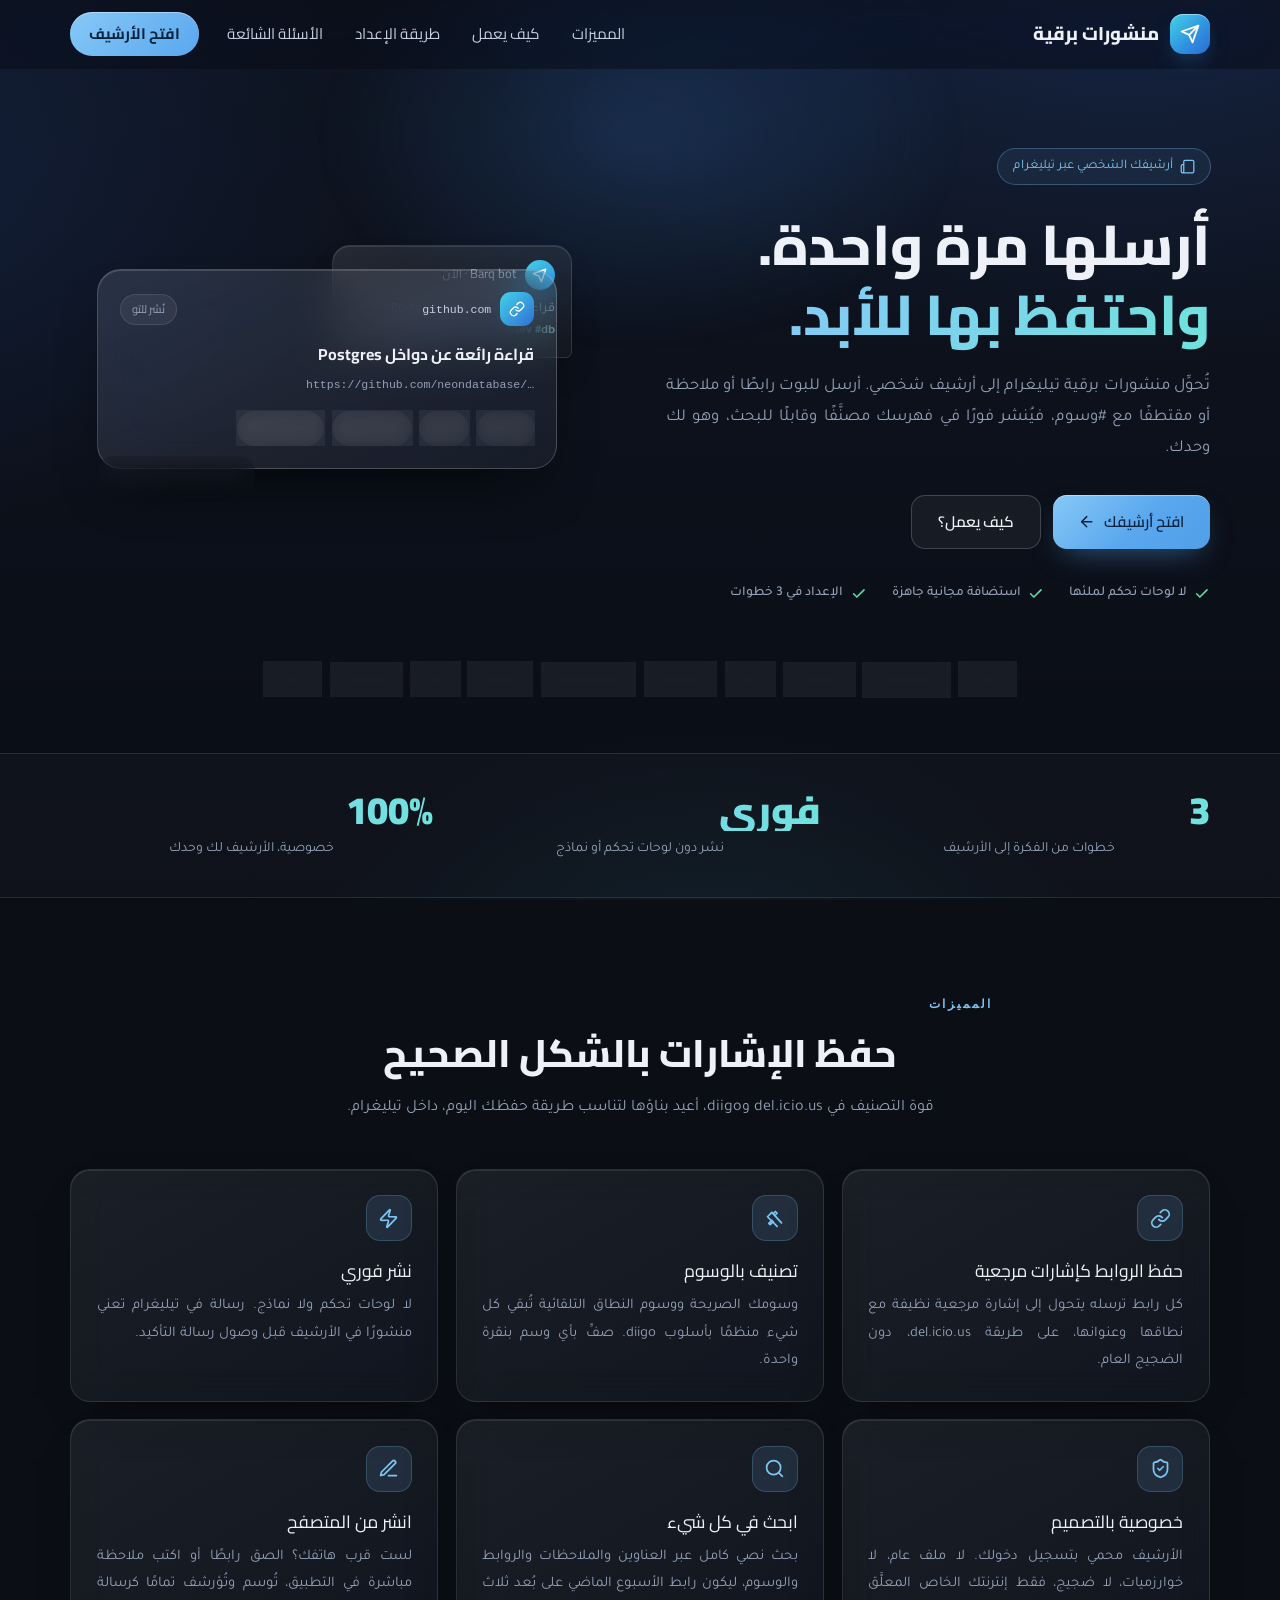
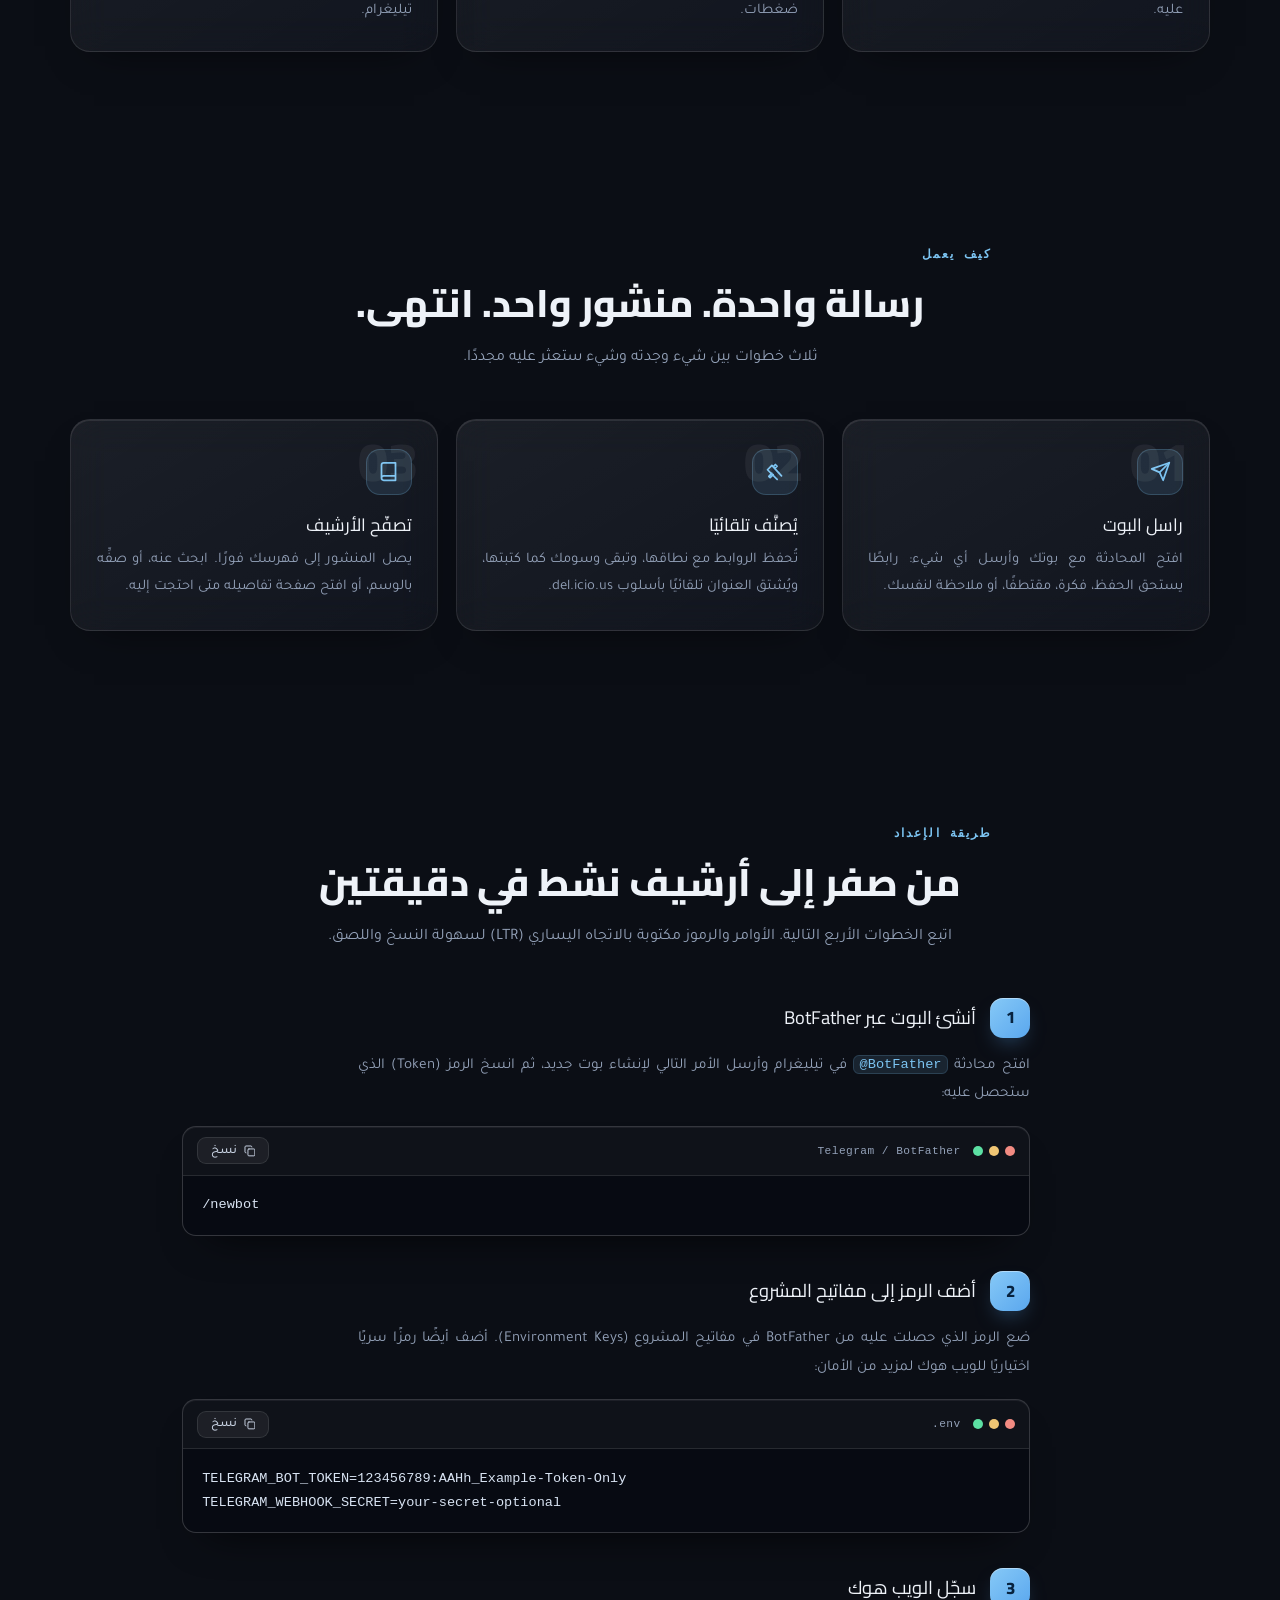
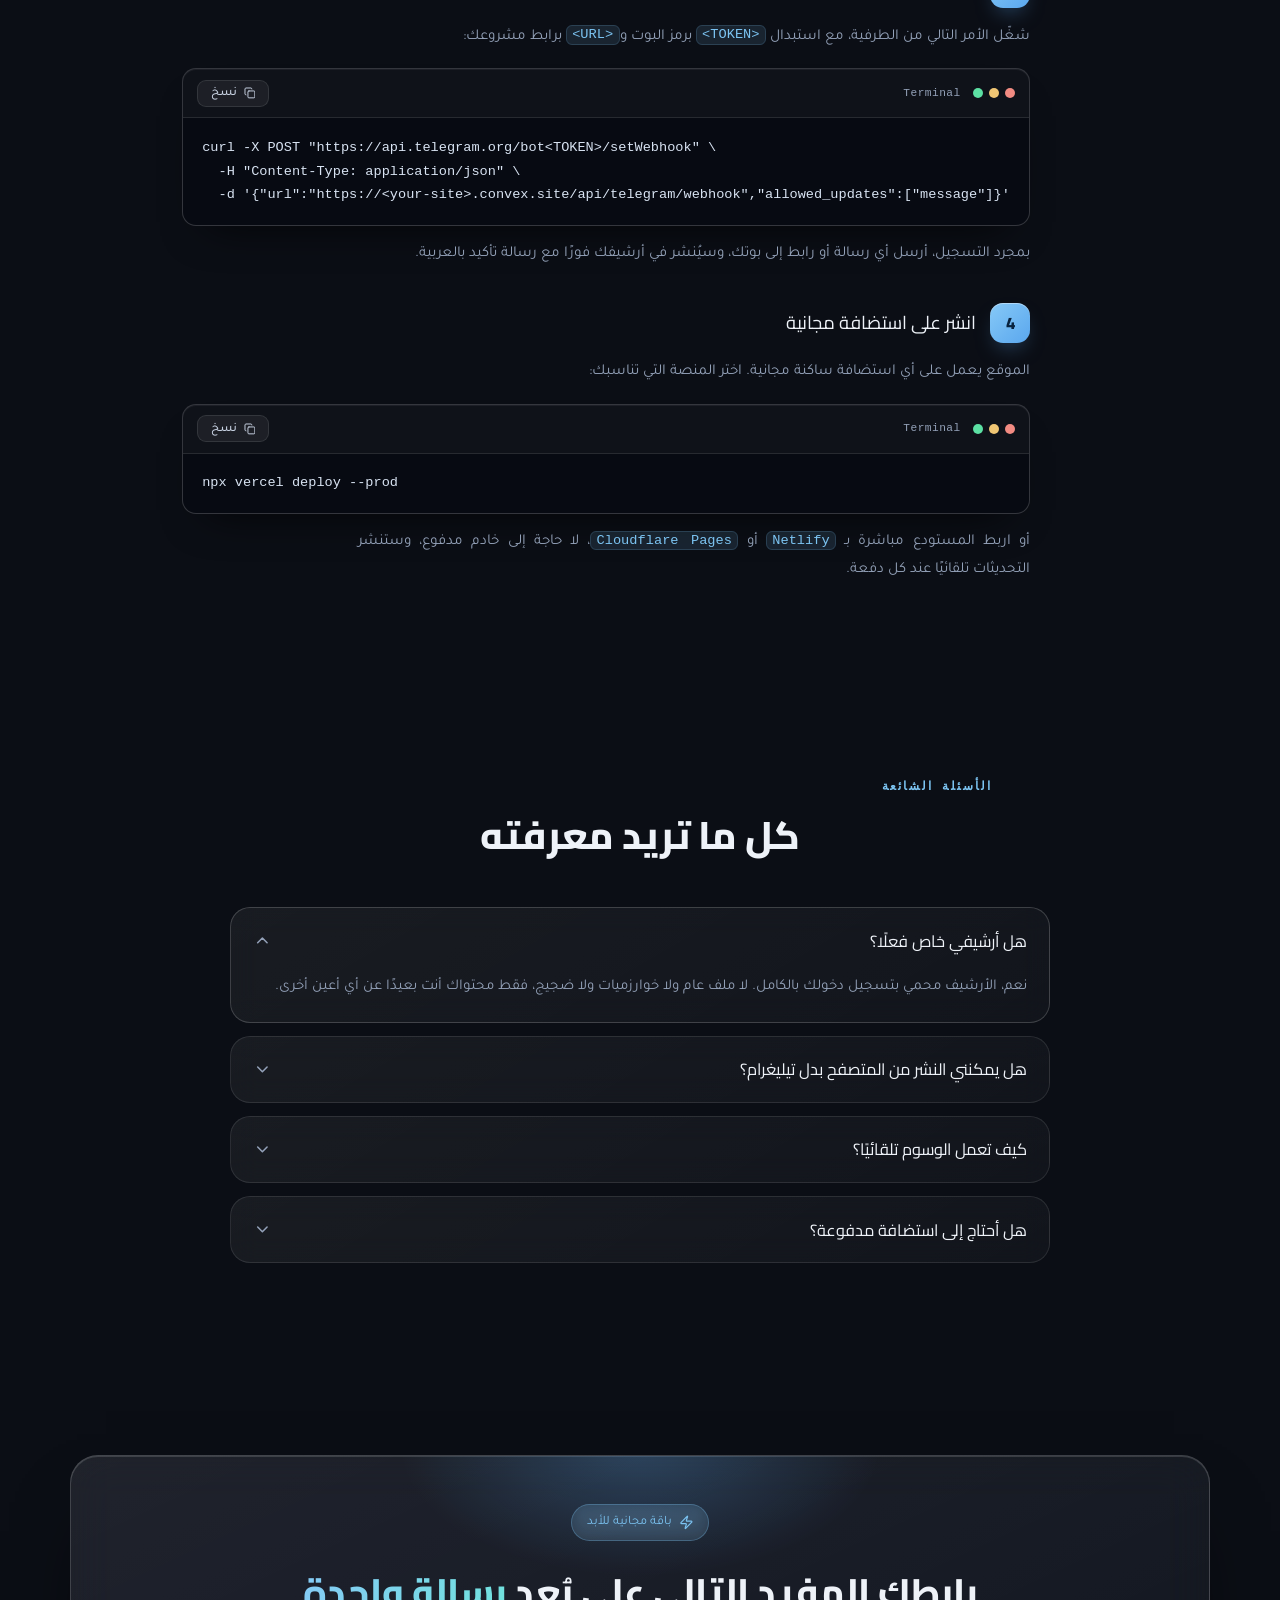
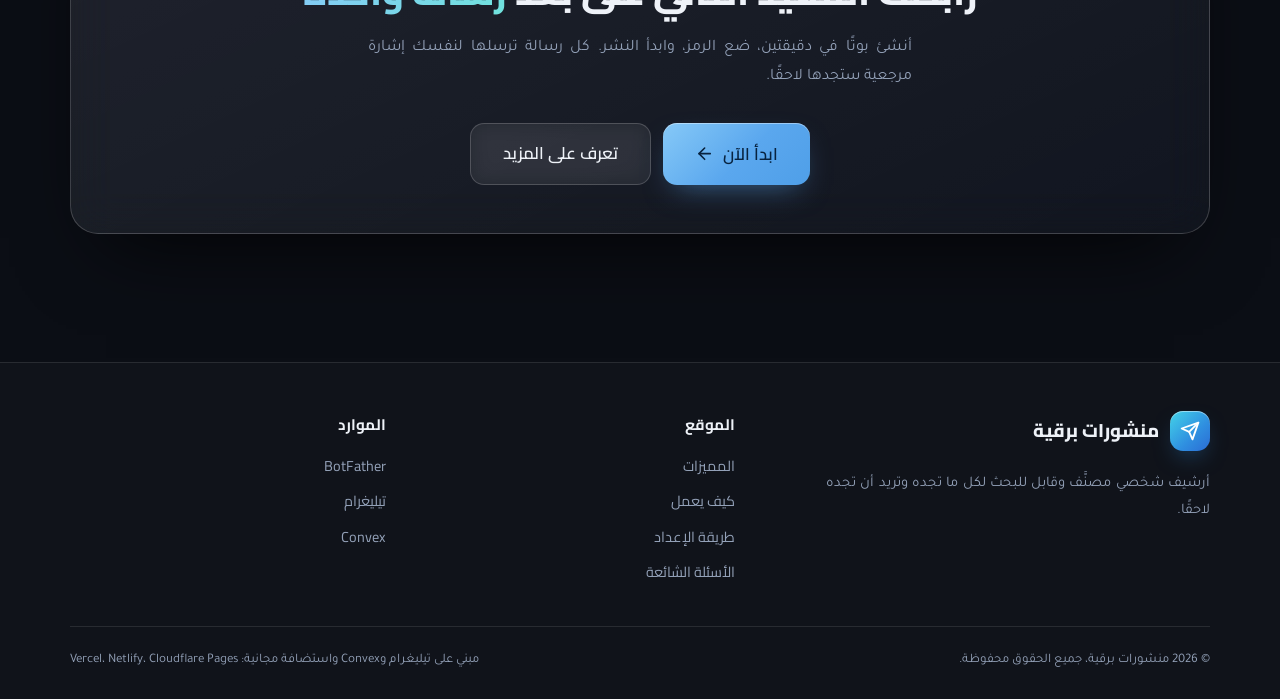
<file: isolate/barq/index.html>
<!doctype html>
<html lang="ar" dir="rtl" class="no-js">
<head>
  <meta charset="UTF-8" />
  <meta name="viewport" content="width=device-width, initial-scale=1.0" />
  <title>منشورات برقية · أرشيفك الشخصي عبر تيليغرام</title>
  <meta name="description" content="أرسل للبوت رابطًا أو ملاحظة أو مقتطفًا مع #وسوم، فيُنشر فورًا في أرشيفك الشخصي المصنَّف والقابل للبحث. مبني على تيليغرام وConvex واستضافة مجانية." />

  <link rel="icon" type="image/svg+xml" href="/logo.svg" />

  <!-- Typography: Cairo for headings & links, Tajawal for body -->
  <link rel="preconnect" href="https://fonts.googleapis.com" />
  <link rel="preconnect" href="https://fonts.gstatic.com" crossorigin />
  <link
    href="https://fonts.googleapis.com/css2?family=Cairo:wght@400;500;600;700;800;900&family=Tajawal:wght@400;500;700&display=swap"
    rel="stylesheet"
  />

  <link rel="stylesheet" href="styles.css" />
</head>
<body>
  <a class="skip-link" href="#main">تخطَّ إلى المحتوى الرئيسي</a>

  <!-- ===== Header ===== -->
  <header class="site-header" id="site-header">
    <div class="container header-inner">
      <a class="brand" href="#top" aria-label="الصفحة الرئيسية لمنشورات برقية">
        <span class="brand-mark" aria-hidden="true">
          <svg viewBox="0 0 24 24" fill="none" stroke="currentColor" stroke-width="2.2" stroke-linecap="round" stroke-linejoin="round"><path d="m22 2-7 20-4-9-9-4Z"/><path d="M22 2 11 13"/></svg>
        </span>
        <span class="brand-text">منشورات برقية</span>
      </a>

      <nav class="site-nav" id="site-nav" aria-label="التنقل الرئيسي">
        <a href="#features">المميزات</a>
        <a href="#how">كيف يعمل</a>
        <a href="#setup">طريقة الإعداد</a>
        <a href="#faq">الأسئلة الشائعة</a>
        <a class="nav-cta" href="#cta">افتح الأرشيف</a>
      </nav>

      <button class="nav-toggle" id="nav-toggle" type="button" aria-expanded="false" aria-controls="site-nav" aria-label="فتح القائمة">
        <span></span><span></span><span></span>
      </button>
    </div>
  </header>

  <main id="main">
    <!-- ===== Hero ===== -->
    <section class="hero" id="top">
      <div class="hero-glow" aria-hidden="true"></div>
      <div class="container hero-grid">
        <div class="hero-copy">
          <span class="chip hero-badge">
            <svg viewBox="0 0 24 24" fill="none" stroke="currentColor" stroke-width="2" stroke-linecap="round" stroke-linejoin="round" class="ic"><path d="M4 22h16a2 2 0 0 0 2-2V4a2 2 0 0 0-2-2H8a2 2 0 0 0-2 2v16a2 2 0 0 1-2 2Zm0 0a2 2 0 0 1-2-2v-9c0-1.1.9-2 2-2h2"/></svg>
            أرشيفك الشخصي عبر تيليغرام
          </span>

          <h1 class="hero-title">أرسلها مرة واحدة.<br /><span class="gradient-text">واحتفظ بها للأبد.</span></h1>

          <p class="hero-sub">
            تُحوِّل منشورات برقية تيليغرام إلى أرشيف شخصي. أرسل للبوت رابطًا أو
            ملاحظة أو مقتطفًا مع #وسوم، فيُنشر فورًا في فهرسك مصنَّفًا وقابلًا
            للبحث، وهو لك وحدك.
          </p>

          <div class="hero-actions">
            <a class="btn btn-primary" href="#cta">
              افتح أرشيفك
              <svg viewBox="0 0 24 24" fill="none" stroke="currentColor" stroke-width="2" stroke-linecap="round" stroke-linejoin="round" class="ic arrow"><path d="M5 12h14"/><path d="m12 5 7 7-7 7"/></svg>
            </a>
            <a class="btn btn-ghost" href="#how">كيف يعمل؟</a>
          </div>

          <ul class="hero-trust">
            <li><svg viewBox="0 0 24 24" fill="none" stroke="currentColor" stroke-width="2.4" stroke-linecap="round" stroke-linejoin="round" class="ic"><path d="M20 6 9 17l-5-5"/></svg>لا لوحات تحكم لملئها</li>
            <li><svg viewBox="0 0 24 24" fill="none" stroke="currentColor" stroke-width="2.4" stroke-linecap="round" stroke-linejoin="round" class="ic"><path d="M20 6 9 17l-5-5"/></svg>استضافة مجانية جاهزة</li>
            <li><svg viewBox="0 0 24 24" fill="none" stroke="currentColor" stroke-width="2.4" stroke-linecap="round" stroke-linejoin="round" class="ic"><path d="M20 6 9 17l-5-5"/></svg>الإعداد في 3 خطوات</li>
          </ul>
        </div>

        <!-- Static mockup -->
        <div class="hero-visual" aria-hidden="true">
          <div class="mockup">
            <div class="mock-bubble float-slow">
              <div class="mock-bubble-head">
                <span class="mock-avatar">
                  <svg viewBox="0 0 24 24" fill="none" stroke="currentColor" stroke-width="2.2" stroke-linecap="round" stroke-linejoin="round"><path d="m22 2-7 20-4-9-9-4Z"/></svg>
                </span>
                <span class="mock-name">Barq bot <em>· الآن</em></span>
              </div>
              <p class="mock-msg">
                قراءة رائعة عن دواخل Postgres
                <code dir="ltr">https://github.com/…</code>
                <strong>#dev #db</strong>
              </p>
            </div>

            <div class="mock-card float-slower">
              <div class="mock-card-top">
                <span class="mock-domain">
                  <span class="mock-domain-ic">
                    <svg viewBox="0 0 24 24" fill="none" stroke="currentColor" stroke-width="2" stroke-linecap="round" stroke-linejoin="round"><path d="M10 13a5 5 0 0 0 7.54.54l3-3a5 5 0 0 0-7.07-7.07l-1.72 1.71"/><path d="M14 11a5 5 0 0 0-7.54-.54l-3 3a5 5 0 0 0 7.07 7.07l1.71-1.71"/></svg>
                  </span>
                  <code dir="ltr">github.com</code>
                </span>
                <span class="mock-badge">نُشر للتو</span>
              </div>
              <p class="mock-title">قراءة رائعة عن دواخل Postgres</p>
              <p class="mock-url" dir="ltr">https://github.com/neondatabase/…</p>
              <div class="mock-tags">
                <span class="chip tag">#dev</span>
                <span class="chip tag">#db</span>
                <span class="chip tag">#github</span>
                <span class="chip tag">#reading</span>
              </div>
            </div>

            <div class="mock-chip float-slow">
              <span class="mock-check">
                <svg viewBox="0 0 24 24" fill="none" stroke="currentColor" stroke-width="3" stroke-linecap="round" stroke-linejoin="round"><path d="M20 6 9 17l-5-5"/></svg>
              </span>
              <code dir="ltr">#db</code>
              <span>12 منشورًا</span>
            </div>
          </div>
        </div>
      </div>

      <div class="container">
        <div class="tag-strip" aria-hidden="true">
          <span class="chip tag">#dev</span>
          <span class="chip tag">#reading</span>
          <span class="chip tag">#ideas</span>
          <span class="chip tag">#ai</span>
          <span class="chip tag">#links</span>
          <span class="chip tag">#postgres</span>
          <span class="chip tag">#rust</span>
          <span class="chip tag">#ux</span>
          <span class="chip tag">#notes</span>
          <span class="chip tag">#cli</span>
        </div>
      </div>
    </section>

    <!-- ===== Stats ===== -->
    <section class="stats" aria-label="أرقام سريعة">
      <div class="container stats-grid">
        <div class="stat">
          <p class="stat-num">3</p>
          <p class="stat-label">خطوات من الفكرة إلى الأرشيف</p>
        </div>
        <div class="stat">
          <p class="stat-num">فوري</p>
          <p class="stat-label">نشر دون لوحات تحكم أو نماذج</p>
        </div>
        <div class="stat">
          <p class="stat-num">100%</p>
          <p class="stat-label">خصوصية، الأرشيف لك وحدك</p>
        </div>
      </div>
    </section>

    <!-- ===== Features ===== -->
    <section class="section" id="features">
      <div class="container">
        <div class="section-head reveal">
          <p class="kicker">المميزات</p>
          <h2 class="section-title">حفظ الإشارات بالشكل الصحيح</h2>
          <p class="section-lead">قوة التصنيف في del.icio.us وdiigo، أعيد بناؤها لتناسب طريقة حفظك اليوم، داخل تيليغرام.</p>
        </div>

        <div class="feature-grid">
          <article class="glass-card reveal">
            <span class="card-ic">
              <svg viewBox="0 0 24 24" fill="none" stroke="currentColor" stroke-width="2" stroke-linecap="round" stroke-linejoin="round"><path d="M10 13a5 5 0 0 0 7.54.54l3-3a5 5 0 0 0-7.07-7.07l-1.72 1.71"/><path d="M14 11a5 5 0 0 0-7.54-.54l-3 3a5 5 0 0 0 7.07 7.07l1.71-1.71"/></svg>
            </span>
            <h3 class="card-title">حفظ الروابط كإشارات مرجعية</h3>
            <p class="card-text">كل رابط ترسله يتحول إلى إشارة مرجعية نظيفة مع نطاقها وعنوانها، على طريقة del.icio.us، دون الضجيج العام.</p>
          </article>

          <article class="glass-card reveal">
            <span class="card-ic">
              <svg viewBox="0 0 24 24" fill="none" stroke="currentColor" stroke-width="2" stroke-linecap="round" stroke-linejoin="round"><path d="M20 17 9 5l-5 5 11 11"/><path d="m9 14-3.5 3.5 1.5 1.5 3.5-3.5"/><path d="M13 8l-2-2 2-2 2 2-2 2Z"/></svg>
            </span>
            <h3 class="card-title">تصنيف بالوسوم</h3>
            <p class="card-text">وسومك الصريحة ووسوم النطاق التلقائية تُبقي كل شيء منظمًا بأسلوب diigo. صفِّ بأي وسم بنقرة واحدة.</p>
          </article>

          <article class="glass-card reveal">
            <span class="card-ic">
              <svg viewBox="0 0 24 24" fill="none" stroke="currentColor" stroke-width="2" stroke-linecap="round" stroke-linejoin="round"><path d="M4 14a1 1 0 0 1-.78-1.63l9.9-10.2a.5.5 0 0 1 .86.46l-1.92 6.02A1 1 0 0 0 13 10h7a1 1 0 0 1 .78 1.63l-9.9 10.2a.5.5 0 0 1-.86-.46l1.92-6.02A1 1 0 0 0 11 14Z"/></svg>
            </span>
            <h3 class="card-title">نشر فوري</h3>
            <p class="card-text">لا لوحات تحكم ولا نماذج. رسالة في تيليغرام تعني منشورًا في الأرشيف قبل وصول رسالة التأكيد.</p>
          </article>

          <article class="glass-card reveal">
            <span class="card-ic">
              <svg viewBox="0 0 24 24" fill="none" stroke="currentColor" stroke-width="2" stroke-linecap="round" stroke-linejoin="round"><path d="M20 13c0 5-3.5 7.5-7.66 8.95a1 1 0 0 1-.67-.01C7.5 20.5 4 18 4 13V6a1 1 0 0 1 1-1c2 0 4.5-1.2 6.24-2.72a1.17 1.17 0 0 1 1.52 0C14.51 3.81 17 5 19 5a1 1 0 0 1 1 1Z"/><path d="m9 12 2 2 4-4"/></svg>
            </span>
            <h3 class="card-title">خصوصية بالتصميم</h3>
            <p class="card-text">الأرشيف محمي بتسجيل دخولك. لا ملف عام، لا خوارزميات، لا ضجيج، فقط إنترنتك الخاص المعلَّق عليه.</p>
          </article>

          <article class="glass-card reveal">
            <span class="card-ic">
              <svg viewBox="0 0 24 24" fill="none" stroke="currentColor" stroke-width="2" stroke-linecap="round" stroke-linejoin="round"><circle cx="11" cy="11" r="8"/><path d="m21 21-4.3-4.3"/></svg>
            </span>
            <h3 class="card-title">ابحث في كل شيء</h3>
            <p class="card-text">بحث نصي كامل عبر العناوين والملاحظات والروابط والوسوم، ليكون رابط الأسبوع الماضي على بُعد ثلاث ضغطات.</p>
          </article>

          <article class="glass-card reveal">
            <span class="card-ic">
              <svg viewBox="0 0 24 24" fill="none" stroke="currentColor" stroke-width="2" stroke-linecap="round" stroke-linejoin="round"><path d="M12 20h9"/><path d="M16.5 3.5a2.12 2.12 0 0 1 3 3L7 19l-4 1 1-4Z"/></svg>
            </span>
            <h3 class="card-title">انشر من المتصفح</h3>
            <p class="card-text">لست قرب هاتفك؟ الصق رابطًا أو اكتب ملاحظة مباشرة في التطبيق، تُوسم وتُؤرشف تمامًا كرسالة تيليغرام.</p>
          </article>
        </div>
      </div>
    </section>

    <!-- ===== How it works ===== -->
    <section class="section" id="how">
      <div class="container">
        <div class="section-head reveal">
          <p class="kicker">كيف يعمل</p>
          <h2 class="section-title">رسالة واحدة. منشور واحد. انتهى.</h2>
          <p class="section-lead">ثلاث خطوات بين شيء وجدته وشيء ستعثر عليه مجددًا.</p>
        </div>

        <div class="steps">
          <article class="glass-card step reveal">
            <span class="step-num" aria-hidden="true">01</span>
            <span class="card-ic">
              <svg viewBox="0 0 24 24" fill="none" stroke="currentColor" stroke-width="2" stroke-linecap="round" stroke-linejoin="round"><path d="m22 2-7 20-4-9-9-4Z"/><path d="M22 2 11 13"/></svg>
            </span>
            <h3 class="card-title">راسل البوت</h3>
            <p class="card-text">افتح المحادثة مع بوتك وأرسل أي شيء: رابطًا يستحق الحفظ، فكرة، مقتطفًا، أو ملاحظة لنفسك.</p>
          </article>

          <article class="glass-card step reveal">
            <span class="step-num" aria-hidden="true">02</span>
            <span class="card-ic">
              <svg viewBox="0 0 24 24" fill="none" stroke="currentColor" stroke-width="2" stroke-linecap="round" stroke-linejoin="round"><path d="M20 17 9 5l-5 5 11 11"/><path d="m9 14-3.5 3.5 1.5 1.5 3.5-3.5"/><path d="M13 8l-2-2 2-2 2 2-2 2Z"/></svg>
            </span>
            <h3 class="card-title">يُصنَّف تلقائيًا</h3>
            <p class="card-text">تُحفظ الروابط مع نطاقها، وتبقى وسومك كما كتبتها، ويُشتق العنوان تلقائيًا بأسلوب del.icio.us.</p>
          </article>

          <article class="glass-card step reveal">
            <span class="step-num" aria-hidden="true">03</span>
            <span class="card-ic">
              <svg viewBox="0 0 24 24" fill="none" stroke="currentColor" stroke-width="2" stroke-linecap="round" stroke-linejoin="round"><path d="M4 19.5v-15A2.5 2.5 0 0 1 6.5 2H20v20H6.5a2.5 2.5 0 0 1 0-5H20"/></svg>
            </span>
            <h3 class="card-title">تصفّح الأرشيف</h3>
            <p class="card-text">يصل المنشور إلى فهرسك فورًا. ابحث عنه، أو صفِّه بالوسم، أو افتح صفحة تفاصيله متى احتجت إليه.</p>
          </article>
        </div>
      </div>
    </section>

    <!-- ===== Setup with code ===== -->
    <section class="section" id="setup">
      <div class="container">
        <div class="section-head reveal">
          <p class="kicker">طريقة الإعداد</p>
          <h2 class="section-title">من صفر إلى أرشيف نشط في دقيقتين</h2>
          <p class="section-lead">اتبع الخطوات الأربع التالية. الأوامر والرموز مكتوبة بالاتجاه اليساري (LTR) لسهولة النسخ واللصق.</p>
        </div>

        <div class="setup-steps">
          <!-- Step 1 -->
          <article class="setup-step reveal">
            <div class="setup-head">
              <span class="setup-index">1</span>
              <h3 class="setup-title">أنشئ البوت عبر BotFather</h3>
            </div>
            <p class="setup-text">
              افتح محادثة <code dir="ltr">@BotFather</code> في تيليغرام وأرسل الأمر
              التالي لإنشاء بوت جديد، ثم انسخ الرمز (Token) الذي ستحصل عليه:
            </p>
            <div class="code-block">
              <div class="code-head">
                <span class="code-dots" aria-hidden="true"><i></i><i></i><i></i></span>
                <span class="code-lang" dir="ltr">Telegram / BotFather</span>
                <button class="copy-btn" type="button" data-copy="/newbot">
                  <svg viewBox="0 0 24 24" fill="none" stroke="currentColor" stroke-width="2" stroke-linecap="round" stroke-linejoin="round" class="ic"><rect width="14" height="14" x="8" y="8" rx="2" ry="2"/><path d="M4 16c-1.1 0-2-.9-2-2V4c0-1.1.9-2 2-2h10c1.1 0 2 .9 2 2"/></svg>
                  <span>نسخ</span>
                </button>
              </div>
              <pre dir="ltr" tabindex="0"><code>/newbot</code></pre>
            </div>
          </article>

          <!-- Step 2 -->
          <article class="setup-step reveal">
            <div class="setup-head">
              <span class="setup-index">2</span>
              <h3 class="setup-title">أضف الرمز إلى مفاتيح المشروع</h3>
            </div>
            <p class="setup-text">
              ضع الرمز الذي حصلت عليه من BotFather في مفاتيح المشروع (Environment
              Keys). أضف أيضًا رمزًا سريًا اختياريًا للويب هوك لمزيد من الأمان:
            </p>
            <div class="code-block">
              <div class="code-head">
                <span class="code-dots" aria-hidden="true"><i></i><i></i><i></i></span>
                <span class="code-lang" dir="ltr">.env</span>
                <button class="copy-btn" type="button" data-copy="TELEGRAM_BOT_TOKEN=123456789:AAHh_Example-Token-Only&#10;TELEGRAM_WEBHOOK_SECRET=your-secret-optional">
                  <svg viewBox="0 0 24 24" fill="none" stroke="currentColor" stroke-width="2" stroke-linecap="round" stroke-linejoin="round" class="ic"><rect width="14" height="14" x="8" y="8" rx="2" ry="2"/><path d="M4 16c-1.1 0-2-.9-2-2V4c0-1.1.9-2 2-2h10c1.1 0 2 .9 2 2"/></svg>
                  <span>نسخ</span>
                </button>
              </div>
              <pre dir="ltr" tabindex="0"><code>TELEGRAM_BOT_TOKEN=123456789:AAHh_Example-Token-Only
TELEGRAM_WEBHOOK_SECRET=your-secret-optional</code></pre>
            </div>
          </article>

          <!-- Step 3 -->
          <article class="setup-step reveal">
            <div class="setup-head">
              <span class="setup-index">3</span>
              <h3 class="setup-title">سجّل الويب هوك</h3>
            </div>
            <p class="setup-text">
              شغّل الأمر التالي من الطرفية، مع استبدال
              <code dir="ltr">&lt;TOKEN&gt;</code> برمز البوت و<code dir="ltr">&lt;URL&gt;</code> برابط مشروعك:
            </p>
            <div class="code-block">
              <div class="code-head">
                <span class="code-dots" aria-hidden="true"><i></i><i></i><i></i></span>
                <span class="code-lang" dir="ltr">Terminal</span>
                <button class="copy-btn" type="button" data-copy="curl -X POST &quot;https://api.telegram.org/bot&lt;TOKEN&gt;/setWebhook&quot; \
  -H &quot;Content-Type: application/json&quot; \
  -d '{&quot;url&quot;:&quot;https://&lt;your-site&gt;.convex.site/api/telegram/webhook&quot;,&quot;allowed_updates&quot;:[&quot;message&quot;]}'">
                  <svg viewBox="0 0 24 24" fill="none" stroke="currentColor" stroke-width="2" stroke-linecap="round" stroke-linejoin="round" class="ic"><rect width="14" height="14" x="8" y="8" rx="2" ry="2"/><path d="M4 16c-1.1 0-2-.9-2-2V4c0-1.1.9-2 2-2h10c1.1 0 2 .9 2 2"/></svg>
                  <span>نسخ</span>
                </button>
              </div>
              <pre dir="ltr" tabindex="0"><code>curl -X POST "https://api.telegram.org/bot&lt;TOKEN&gt;/setWebhook" \
  -H "Content-Type: application/json" \
  -d '{"url":"https://&lt;your-site&gt;.convex.site/api/telegram/webhook","allowed_updates":["message"]}'</code></pre>
            </div>
            <p class="setup-text">
              بمجرد التسجيل، أرسل أي رسالة أو رابط إلى بوتك، وسيُنشر في أرشيفك
              فورًا مع رسالة تأكيد بالعربية.
            </p>
          </article>

          <!-- Step 4 -->
          <article class="setup-step reveal">
            <div class="setup-head">
              <span class="setup-index">4</span>
              <h3 class="setup-title">انشر على استضافة مجانية</h3>
            </div>
            <p class="setup-text">
              الموقع يعمل على أي استضافة ساكنة مجانية. اختر المنصة التي تناسبك:
            </p>
            <div class="code-block">
              <div class="code-head">
                <span class="code-dots" aria-hidden="true"><i></i><i></i><i></i></span>
                <span class="code-lang" dir="ltr">Terminal</span>
                <button class="copy-btn" type="button" data-copy="npx vercel deploy --prod">
                  <svg viewBox="0 0 24 24" fill="none" stroke="currentColor" stroke-width="2" stroke-linecap="round" stroke-linejoin="round" class="ic"><rect width="14" height="14" x="8" y="8" rx="2" ry="2"/><path d="M4 16c-1.1 0-2-.9-2-2V4c0-1.1.9-2 2-2h10c1.1 0 2 .9 2 2"/></svg>
                  <span>نسخ</span>
                </button>
              </div>
              <pre dir="ltr" tabindex="0"><code>npx vercel deploy --prod</code></pre>
            </div>
            <p class="setup-text">
              أو اربط المستودع مباشرة بـ
              <code dir="ltr">Netlify</code> أو
              <code dir="ltr">Cloudflare Pages</code>، لا حاجة إلى خادم مدفوع،
              وستنشر التحديثات تلقائيًا عند كل دفعة.
            </p>
          </article>
        </div>
      </div>
    </section>

    <!-- ===== FAQ ===== -->
    <section class="section" id="faq">
      <div class="container container-narrow">
        <div class="section-head reveal">
          <p class="kicker">الأسئلة الشائعة</p>
          <h2 class="section-title">كل ما تريد معرفته</h2>
        </div>

        <div class="faq-list">
          <details class="faq-item reveal" open>
            <summary>
              <span>هل أرشيفي خاص فعلًا؟</span>
              <svg viewBox="0 0 24 24" fill="none" stroke="currentColor" stroke-width="2" stroke-linecap="round" stroke-linejoin="round" class="ic chevron"><path d="m6 9 6 6 6-6"/></svg>
            </summary>
            <p>
              نعم، الأرشيف محمي بتسجيل دخولك بالكامل. لا ملف عام ولا خوارزميات
              ولا ضجيج، فقط محتواك أنت بعيدًا عن أي أعين أخرى.
            </p>
          </details>

          <details class="faq-item reveal">
            <summary>
              <span>هل يمكنني النشر من المتصفح بدل تيليغرام؟</span>
              <svg viewBox="0 0 24 24" fill="none" stroke="currentColor" stroke-width="2" stroke-linecap="round" stroke-linejoin="round" class="ic chevron"><path d="m6 9 6 6 6-6"/></svg>
            </summary>
            <p>
              بالتأكيد. من زر «منشور جديد» يمكنك لصق رابط أو كتابة ملاحظة مباشرة،
              وستُوسم وتُؤرشف بالطريقة نفسها التي تعمل بها رسائل تيليغرام، مع
              إضافة وسم النطاق تلقائيًا.
            </p>
          </details>

          <details class="faq-item reveal">
            <summary>
              <span>كيف تعمل الوسوم تلقائيًا؟</span>
              <svg viewBox="0 0 24 24" fill="none" stroke="currentColor" stroke-width="2" stroke-linecap="round" stroke-linejoin="round" class="ic chevron"><path d="m6 9 6 6 6-6"/></svg>
            </summary>
            <p>
              الوسوم التي تكتبها بعلامة # تُحفظ كما هي، ويُضاف إليها تلقائيًا وسم
              النطاق لكل رابط، مثل <code dir="ltr">github</code> أو
              <code dir="ltr">postgres</code>، فتتشكل سحابة وسوم حيّة تتيح
              تصفية أرشيفك بالكامل بنقرة واحدة.
            </p>
          </details>

          <details class="faq-item reveal">
            <summary>
              <span>هل أحتاج إلى استضافة مدفوعة؟</span>
              <svg viewBox="0 0 24 24" fill="none" stroke="currentColor" stroke-width="2" stroke-linecap="round" stroke-linejoin="round" class="ic chevron"><path d="m6 9 6 6 6-6"/></svg>
            </summary>
            <p>
              لا، الباقات المجانية تكفي تمامًا: استضافة ساكنة من
              <code dir="ltr">Vercel</code> أو <code dir="ltr">Netlify</code> أو
              <code dir="ltr">Cloudflare Pages</code>، وقاعدة بيانات من
              <code dir="ltr">Convex</code> بباقة مجانية سخية.
            </p>
          </details>
        </div>
      </div>
    </section>

    <!-- ===== CTA ===== -->
    <section class="section" id="cta">
      <div class="container">
        <div class="cta-card reveal">
          <div class="cta-glow" aria-hidden="true"></div>
          <span class="chip cta-badge">
            <svg viewBox="0 0 24 24" fill="none" stroke="currentColor" stroke-width="2" stroke-linecap="round" stroke-linejoin="round" class="ic"><path d="M4 14a1 1 0 0 1-.78-1.63l9.9-10.2a.5.5 0 0 1 .86.46l-1.92 6.02A1 1 0 0 0 13 10h7a1 1 0 0 1 .78 1.63l-9.9 10.2a.5.5 0 0 1-.86-.46l1.92-6.02A1 1 0 0 0 11 14Z"/></svg>
            باقة مجانية للأبد
          </span>
          <h2 class="cta-title">رابطك المفيد التالي على بُعد <span class="gradient-text">رسالة واحدة</span></h2>
          <p class="cta-text">
            أنشئ بوتًا في دقيقتين، ضع الرمز، وابدأ النشر. كل رسالة ترسلها لنفسك
            إشارة مرجعية ستجدها لاحقًا.
          </p>
          <div class="cta-actions">
            <a class="btn btn-primary btn-lg" href="#setup">
              ابدأ الآن
              <svg viewBox="0 0 24 24" fill="none" stroke="currentColor" stroke-width="2" stroke-linecap="round" stroke-linejoin="round" class="ic arrow"><path d="M5 12h14"/><path d="m12 5 7 7-7 7"/></svg>
            </a>
            <a class="btn btn-ghost btn-lg" href="#faq">تعرف على المزيد</a>
          </div>
        </div>
      </div>
    </section>
  </main>

  <!-- ===== Footer ===== -->
  <footer class="site-footer">
    <div class="container footer-grid">
      <div class="footer-brand">
        <a class="brand" href="#top" aria-label="الصفحة الرئيسية لمنشورات برقية">
          <span class="brand-mark" aria-hidden="true">
            <svg viewBox="0 0 24 24" fill="none" stroke="currentColor" stroke-width="2.2" stroke-linecap="round" stroke-linejoin="round"><path d="m22 2-7 20-4-9-9-4Z"/><path d="M22 2 11 13"/></svg>
          </span>
          <span class="brand-text">منشورات برقية</span>
        </a>
        <p>أرشيف شخصي مصنَّف وقابل للبحث لكل ما تجده وتريد أن تجده لاحقًا.</p>
      </div>

      <nav class="footer-col" aria-label="روابط الموقع">
        <h4>الموقع</h4>
        <a href="#features">المميزات</a>
        <a href="#how">كيف يعمل</a>
        <a href="#setup">طريقة الإعداد</a>
        <a href="#faq">الأسئلة الشائعة</a>
      </nav>

      <div class="footer-col">
        <h4>الموارد</h4>
        <a href="https://t.me/BotFather" target="_blank" rel="noopener noreferrer">BotFather</a>
        <a href="https://telegram.org" target="_blank" rel="noopener noreferrer">تيليغرام</a>
        <a href="https://convex.dev" target="_blank" rel="noopener noreferrer" dir="ltr">Convex</a>
      </div>
    </div>

    <div class="container footer-bottom">
      <p>© <span id="year">2026</span> منشورات برقية، جميع الحقوق محفوظة.</p>
      <p class="footer-built">مبني على تيليغرام وConvex واستضافة مجانية: Vercel، Netlify، Cloudflare Pages</p>
    </div>
  </footer>

  <script src="script.js" defer></script>
</body>
</html>
</file>
<file: isolate/barq/styles.css>
/* ============================================================
   منشورات برقية — Static website styles
   Fonts: Cairo (headings/links) · Tajawal (body)
   Direction: RTL · Mobile-first
   ============================================================ */

/* ---------- Tokens ---------- */
:root {
  --bg-0: #0b0e15;
  --bg-1: #0e1420;
  --surface: rgba(255, 255, 255, 0.05);
  --surface-2: rgba(255, 255, 255, 0.08);
  --surface-3: rgba(255, 255, 255, 0.12);
  --border: rgba(255, 255, 255, 0.1);
  --border-strong: rgba(255, 255, 255, 0.18);

  --text: #eef2f8;
  --text-soft: #c6d0e0;
  --text-muted: #93a1b8;

  --primary: #7cc4f2;
  --primary-deep: #4f9fe8;
  --primary-ink: #08233f;
  --accent: #8ee6e0;
  --success: #5ce0a3;
  --danger: #f28b82;

  --grad-a: #86c9f7;
  --grad-b: #6fe3dc;

  --radius: 20px;
  --radius-sm: 14px;

  --font-heading: "Cairo", "Segoe UI", Tahoma, sans-serif;
  --font-body: "Tajawal", "Segoe UI", Tahoma, sans-serif;
  --font-mono: ui-monospace, "SF Mono", "Cascadia Code", "Menlo", "Consolas", "Liberation Mono", monospace;

  --container: 1140px;
  --header-h: 68px;

  --ease: cubic-bezier(0.22, 1, 0.36, 1);
}

/* ---------- Reset ---------- */
*,
*::before,
*::after {
  box-sizing: border-box;
  margin: 0;
  padding: 0;
}

html {
  scroll-behavior: smooth;
  -webkit-text-size-adjust: 100%;
}

body {
  font-family: var(--font-body);
  font-size: 1rem;
  line-height: 1.85;
  color: var(--text);
  background-color: var(--bg-0);
  background-image:
    radial-gradient(1100px 700px at 88% -8%, rgba(56, 108, 214, 0.22), transparent 62%),
    radial-gradient(900px 650px at -12% 18%, rgba(45, 90, 190, 0.18), transparent 58%),
    radial-gradient(700px 520px at 55% 115%, rgba(30, 120, 160, 0.16), transparent 60%),
    linear-gradient(180deg, #0e1420, #0a0d15);
  background-attachment: fixed;
  min-height: 100vh;
  overflow-x: hidden;
}

/* Justified paragraphs & long content (RTL: last line hugs the start) */
p {
  text-align: justify;
  text-align-last: right;
}

/* Inline code stays LTR inside RTL text */
code {
  font-family: var(--font-mono);
  direction: ltr;
  unicode-bidi: isolate;
  font-size: 0.9em;
  background: rgba(124, 196, 242, 0.12);
  border: 1px solid rgba(124, 196, 242, 0.18);
  color: var(--primary);
  border-radius: 6px;
  padding: 0.1em 0.4em;
  white-space: nowrap;
}

img,
svg {
  display: block;
  max-width: 100%;
}

a {
  color: inherit;
  text-decoration: none;
}

button {
  font-family: inherit;
  border: 0;
  background: none;
  cursor: pointer;
  color: inherit;
}

:focus-visible {
  outline: 2px solid var(--primary);
  outline-offset: 3px;
  border-radius: 6px;
}

[id] {
  scroll-margin-top: calc(var(--header-h) + 16px);
}

::selection {
  background: rgba(124, 196, 242, 0.35);
}

/* ---------- Utilities ---------- */
.container {
  width: min(100% - 2.5rem, var(--container));
  margin-inline: auto;
}

.container-narrow {
  max-width: 820px;
}

.ic {
  width: 1.15em;
  height: 1.15em;
  flex-shrink: 0;
}

/* Arrow icon points "forward" in RTL */
.arrow {
  transform: scaleX(-1);
}

.chip {
  display: inline-flex;
  align-items: center;
  gap: 0.45rem;
  background: rgba(255, 255, 255, 0.06);
  border: 1px solid var(--border);
  border-radius: 999px;
  padding: 0.35rem 0.9rem;
  font-size: 0.8rem;
  color: var(--text-soft);
  backdrop-filter: blur(8px);
  -webkit-backdrop-filter: blur(8px);
}

.chip.tag {
  font-family: var(--font-mono);
  direction: ltr;
  color: var(--primary);
  font-size: 0.78rem;
  padding: 0.3rem 0.8rem;
}

.gradient-text {
  background: linear-gradient(120deg, var(--grad-a), var(--grad-b));
  -webkit-background-clip: text;
  background-clip: text;
  color: transparent;
}

.glass-card {
  background: linear-gradient(150deg, rgba(255, 255, 255, 0.07), rgba(255, 255, 255, 0.03));
  border: 1px solid var(--border);
  border-radius: var(--radius);
  box-shadow:
    inset 0 1px 0 rgba(255, 255, 255, 0.09),
    0 18px 40px -24px rgba(0, 0, 0, 0.65);
  backdrop-filter: blur(18px) saturate(1.4);
  -webkit-backdrop-filter: blur(18px) saturate(1.4);
  transition: transform 0.35s var(--ease), border-color 0.35s var(--ease), background 0.35s var(--ease);
}

.glass-card:hover {
  transform: translateY(-4px);
  border-color: var(--border-strong);
}

/* ---------- Buttons ---------- */
.btn {
  display: inline-flex;
  align-items: center;
  justify-content: center;
  gap: 0.55rem;
  font-family: var(--font-heading);
  font-weight: 600;
  font-size: 0.95rem;
  border-radius: var(--radius-sm);
  padding: 0.75rem 1.6rem;
  transition: transform 0.25s var(--ease), box-shadow 0.25s var(--ease), background 0.25s var(--ease), border-color 0.25s var(--ease);
  white-space: nowrap;
}

.btn-primary {
  color: var(--primary-ink);
  background: linear-gradient(135deg, var(--grad-a), #5aa7ee 55%, #4f9fe8);
  box-shadow: 0 12px 30px -12px rgba(90, 167, 238, 0.55), inset 0 1px 0 rgba(255, 255, 255, 0.4);
}

.btn-primary:hover {
  transform: translateY(-2px);
  box-shadow: 0 18px 40px -14px rgba(90, 167, 238, 0.65), inset 0 1px 0 rgba(255, 255, 255, 0.4);
}

.btn-ghost {
  color: var(--text);
  background: rgba(255, 255, 255, 0.05);
  border: 1px solid var(--border-strong);
  backdrop-filter: blur(10px);
  -webkit-backdrop-filter: blur(10px);
}

.btn-ghost:hover {
  transform: translateY(-2px);
  background: rgba(255, 255, 255, 0.09);
}

.btn-lg {
  padding: 0.9rem 2rem;
  font-size: 1.05rem;
}

/* ---------- Skip link ---------- */
.skip-link {
  position: fixed;
  top: -60px;
  inset-inline-start: 1rem;
  z-index: 200;
  background: var(--primary);
  color: var(--primary-ink);
  font-family: var(--font-heading);
  font-weight: 700;
  padding: 0.6rem 1.2rem;
  border-radius: 0 0 12px 12px;
  transition: top 0.25s var(--ease);
}

.skip-link:focus {
  top: 0;
}

/* ---------- Header ---------- */
.site-header {
  position: fixed;
  inset-inline: 0;
  top: 0;
  z-index: 100;
  background: rgba(11, 14, 21, 0.55);
  backdrop-filter: blur(20px) saturate(1.5);
  -webkit-backdrop-filter: blur(20px) saturate(1.5);
  border-bottom: 1px solid transparent;
  transition: background 0.3s, border-color 0.3s, box-shadow 0.3s;
}

.site-header.scrolled {
  background: rgba(10, 13, 20, 0.82);
  border-bottom-color: var(--border);
  box-shadow: 0 12px 32px -24px rgba(0, 0, 0, 0.8);
}

.header-inner {
  height: var(--header-h);
  display: flex;
  align-items: center;
  justify-content: space-between;
  gap: 1rem;
}

.brand {
  display: inline-flex;
  align-items: center;
  gap: 0.7rem;
  font-family: var(--font-heading);
}

.brand-mark {
  display: grid;
  place-items: center;
  width: 40px;
  height: 40px;
  border-radius: 13px;
  color: #fff;
  background: linear-gradient(135deg, #43d3e8, #2f8fe0 60%, #2b6cd4);
  box-shadow: 0 10px 24px -10px rgba(47, 143, 224, 0.65), inset 0 1px 0 rgba(255, 255, 255, 0.45);
}

.brand-mark svg {
  width: 20px;
  height: 20px;
}

.brand-text {
  font-size: 1.15rem;
  font-weight: 800;
  letter-spacing: 0;
  color: var(--text);
}

/* Nav */
.site-nav {
  display: none;
  flex-direction: column;
  gap: 0.25rem;
  position: absolute;
  inset-inline: 0;
  top: var(--header-h);
  padding: 1rem 1.25rem 1.4rem;
  background: rgba(10, 13, 20, 0.96);
  backdrop-filter: blur(24px);
  -webkit-backdrop-filter: blur(24px);
  border-bottom: 1px solid var(--border);
  box-shadow: 0 30px 50px -30px rgba(0, 0, 0, 0.9);
}

.site-nav.open {
  display: flex;
}

.site-nav a {
  font-family: var(--font-heading);
  font-weight: 400;
  font-size: 1.02rem;
  color: var(--text-soft);
  padding: 0.65rem 0.9rem;
  border-radius: 12px;
  transition: color 0.2s, background 0.2s;
}

.site-nav a:hover {
  color: var(--text);
  background: rgba(255, 255, 255, 0.06);
}

.site-nav .nav-cta {
  margin-top: 0.5rem;
  text-align: center;
  color: var(--primary-ink);
  font-weight: 700;
  background: linear-gradient(135deg, var(--grad-a), #5aa7ee);
  box-shadow: inset 0 1px 0 rgba(255, 255, 255, 0.4);
}

/* Hamburger */
.nav-toggle {
  display: inline-flex;
  flex-direction: column;
  justify-content: center;
  gap: 5px;
  width: 44px;
  height: 44px;
  padding: 10px;
  border-radius: 12px;
  border: 1px solid var(--border);
  background: rgba(255, 255, 255, 0.05);
}

.nav-toggle span {
  display: block;
  height: 2px;
  width: 100%;
  border-radius: 2px;
  background: var(--text-soft);
  transition: transform 0.3s var(--ease), opacity 0.3s, background 0.3s;
}

.nav-toggle[aria-expanded="true"] span:nth-child(1) {
  transform: translateY(7px) rotate(45deg);
}

.nav-toggle[aria-expanded="true"] span:nth-child(2) {
  opacity: 0;
}

.nav-toggle[aria-expanded="true"] span:nth-child(3) {
  transform: translateY(-7px) rotate(-45deg);
}

/* ---------- Hero ---------- */
.hero {
  position: relative;
  padding-top: calc(var(--header-h) + 3.5rem);
  padding-bottom: 3.5rem;
}

.hero-glow {
  position: absolute;
  top: -10%;
  inset-inline-start: 50%;
  transform: translateX(50%);
  width: min(90vw, 640px);
  height: 420px;
  border-radius: 50%;
  background: radial-gradient(closest-side, rgba(60, 130, 220, 0.22), transparent);
  filter: blur(10px);
  pointer-events: none;
}

.hero-grid {
  position: relative;
  display: grid;
  gap: 3rem;
  align-items: center;
}

.hero-badge {
  color: var(--primary);
  border-color: rgba(124, 196, 242, 0.3);
  background: rgba(124, 196, 242, 0.08);
  font-size: 0.82rem;
}

.hero-title {
  font-family: var(--font-heading);
  font-weight: 800;
  font-size: clamp(2.1rem, 6.4vw, 3.5rem);
  line-height: 1.25;
  letter-spacing: 0;
  margin-top: 1.4rem;
}

.hero-sub {
  margin-top: 1.3rem;
  max-width: 34rem;
  color: var(--text-muted);
  font-size: 1.05rem;
}

.hero-actions {
  display: flex;
  flex-wrap: wrap;
  gap: 0.8rem;
  margin-top: 1.9rem;
}

.hero-trust {
  list-style: none;
  display: flex;
  flex-wrap: wrap;
  gap: 0.9rem 1.6rem;
  margin-top: 2rem;
  color: var(--text-muted);
  font-size: 0.85rem;
  font-weight: 500;
}

.hero-trust li {
  display: inline-flex;
  align-items: center;
  gap: 0.45rem;
}

.hero-trust .ic {
  color: var(--success);
}

/* Mockup */
.hero-visual {
  position: relative;
  max-width: 460px;
  width: 100%;
  margin-inline: auto;
}

.mockup {
  position: relative;
  padding: 1.5rem 0 2.5rem;
}

.mock-bubble {
  position: absolute;
  inset-inline-start: -0.9rem;
  top: 0;
  z-index: 2;
  width: 15rem;
  padding: 0.9rem 1rem;
  border-radius: 18px 18px 6px 18px;
  background: linear-gradient(150deg, rgba(255, 255, 255, 0.1), rgba(255, 255, 255, 0.04));
  border: 1px solid var(--border);
  backdrop-filter: blur(16px);
  -webkit-backdrop-filter: blur(16px);
  box-shadow: 0 18px 40px -22px rgba(0, 0, 0, 0.7), inset 0 1px 0 rgba(255, 255, 255, 0.1);
}

.mock-bubble-head {
  display: flex;
  align-items: center;
  gap: 0.55rem;
}

.mock-avatar {
  display: grid;
  place-items: center;
  width: 30px;
  height: 30px;
  border-radius: 50%;
  color: #fff;
  background: linear-gradient(135deg, #43d3e8, #2f8fe0);
}

.mock-avatar svg {
  width: 15px;
  height: 15px;
}

.mock-name {
  font-family: var(--font-heading);
  font-weight: 400; /* Cairo Regular — label */
  font-size: 0.8rem;
  color: var(--text);
}

.mock-name em {
  font-style: normal;
  font-family: var(--font-body);
  font-weight: 400;
  color: var(--text-muted);
}

.mock-msg {
  margin-top: 0.55rem;
  font-size: 0.8rem;
  line-height: 1.7;
  color: var(--text-soft);
  text-align: right;
  text-align-last: right;
}

.mock-msg code {
  font-size: 0.72em;
  padding: 0 0.2em;
  background: none;
  border: 0;
  color: var(--primary);
}

.mock-msg strong {
  color: var(--accent);
  font-weight: 700;
}

.mock-card {
  position: relative;
  z-index: 3;
  padding: 1.4rem;
  border-radius: 24px;
  background: linear-gradient(155deg, rgba(255, 255, 255, 0.12), rgba(255, 255, 255, 0.05));
  border: 1px solid var(--border-strong);
  backdrop-filter: blur(22px) saturate(1.5);
  -webkit-backdrop-filter: blur(22px) saturate(1.5);
  box-shadow: 0 30px 60px -28px rgba(0, 0, 0, 0.8), inset 0 1px 0 rgba(255, 255, 255, 0.14);
}

.mock-card-top {
  display: flex;
  align-items: center;
  justify-content: space-between;
  gap: 0.8rem;
}

.mock-domain {
  display: inline-flex;
  align-items: center;
  gap: 0.55rem;
  font-size: 0.8rem;
  color: var(--text-soft);
}

.mock-domain-ic {
  display: grid;
  place-items: center;
  width: 34px;
  height: 34px;
  border-radius: 11px;
  color: #fff;
  background: linear-gradient(135deg, #43d3e8, #2f6fd4);
}

.mock-domain-ic svg {
  width: 16px;
  height: 16px;
}

.mock-domain code {
  background: none;
  border: 0;
  padding: 0;
  color: var(--text-soft);
}

.mock-badge {
  font-family: var(--font-heading);
  font-weight: 400; /* Cairo Regular — label */
  font-size: 0.7rem;
  color: var(--text-muted);
  background: rgba(255, 255, 255, 0.06);
  border: 1px solid var(--border);
  padding: 0.25rem 0.7rem;
  border-radius: 999px;
  white-space: nowrap;
}

.mock-title {
  margin-top: 1rem;
  font-family: var(--font-heading);
  font-weight: 700;
  font-size: 1rem;
  line-height: 1.6;
  text-align: right;
  text-align-last: right;
}

.mock-url {
  margin-top: 0.35rem;
  font-family: var(--font-mono);
  font-size: 0.72rem;
  color: var(--text-muted);
  overflow: hidden;
  text-overflow: ellipsis;
  white-space: nowrap;
}

.mock-tags {
  display: flex;
  flex-wrap: wrap;
  gap: 0.45rem;
  margin-top: 1rem;
}

.mock-chip {
  position: absolute;
  inset-inline-end: 0;
  bottom: 0.4rem;
  z-index: 4;
  display: inline-flex;
  align-items: center;
  gap: 0.5rem;
  padding: 0.6rem 1rem;
  border-radius: 16px;
  background: linear-gradient(150deg, rgba(255, 255, 255, 0.1), rgba(255, 255, 255, 0.04));
  border: 1px solid var(--border);
  backdrop-filter: blur(16px);
  -webkit-backdrop-filter: blur(16px);
  box-shadow: 0 18px 40px -22px rgba(0, 0, 0, 0.75), inset 0 1px 0 rgba(255, 255, 255, 0.1);
  font-family: var(--font-heading);
  font-weight: 400; /* Cairo Regular — label */
  font-size: 0.85rem;
  color: var(--text-soft);
}

.mock-chip code {
  background: none;
  border: 0;
  padding: 0;
  color: var(--primary);
  font-size: 0.85rem;
}

.mock-check {
  display: grid;
  place-items: center;
  width: 24px;
  height: 24px;
  border-radius: 50%;
  background: rgba(92, 224, 163, 0.9);
  color: #06241a;
}

.mock-check svg {
  width: 13px;
  height: 13px;
}

/* Floating */
@keyframes float-slow {
  0%, 100% { transform: translateY(0); }
  50% { transform: translateY(-8px); }
}

@keyframes float-slower {
  0%, 100% { transform: translateY(0); }
  50% { transform: translateY(10px); }
}

.float-slow {
  animation: float-slow 6s ease-in-out infinite;
}

.float-slower {
  animation: float-slower 7s ease-in-out infinite;
}

/* Tag strip */
.tag-strip {
  display: flex;
  flex-wrap: wrap;
  justify-content: center;
  gap: 0.5rem;
  margin-top: 3.5rem;
}

/* ---------- Stats ---------- */
.stats {
  border-block: 1px solid var(--border);
  background: rgba(255, 255, 255, 0.02);
  padding: 2.2rem 0;
}

.stats-grid {
  display: grid;
  gap: 1.6rem;
  text-align: center;
}

.stat-num {
  font-family: var(--font-heading);
  font-weight: 900;
  font-size: clamp(1.7rem, 4vw, 2.4rem);
  line-height: 1.1;
  background: linear-gradient(120deg, var(--grad-a), var(--grad-b));
  -webkit-background-clip: text;
  background-clip: text;
  color: transparent;
}

.stat-label {
  margin-top: 0.3rem;
  color: var(--text-muted);
  font-size: 0.88rem;
  text-align: center;
  text-align-last: center;
}

/* ---------- Sections ---------- */
.section {
  padding: 4.5rem 0;
}

.section-head {
  max-width: 44rem;
  margin-inline: auto;
  text-align: center;
  margin-bottom: 2.8rem;
}

.kicker {
  font-family: var(--font-mono);
  direction: ltr;
  font-size: 0.72rem;
  font-weight: 700;
  letter-spacing: 0.18em;
  text-transform: uppercase;
  color: var(--primary);
}

.section-title {
  font-family: var(--font-heading);
  font-weight: 800;
  font-size: clamp(1.6rem, 4.2vw, 2.4rem);
  line-height: 1.35;
  margin-top: 0.8rem;
}

.section-lead {
  margin-top: 0.9rem;
  color: var(--text-muted);
  font-size: 1rem;
}

/* Section leads sit inside centered headers — keep them centered */
.section-head .section-lead {
  text-align: center;
  text-align-last: center;
}

/* ---------- Features ---------- */
.feature-grid {
  display: grid;
  gap: 1.1rem;
  grid-template-columns: 1fr;
}

.feature-grid .glass-card {
  padding: 1.6rem;
  position: relative;
  overflow: hidden;
}

.card-ic {
  display: grid;
  place-items: center;
  width: 46px;
  height: 46px;
  border-radius: 14px;
  color: var(--primary);
  background: rgba(124, 196, 242, 0.12);
  border: 1px solid rgba(124, 196, 242, 0.22);
}

.card-ic svg {
  width: 21px;
  height: 21px;
}

.card-title {
  font-family: var(--font-heading);
  font-weight: 400; /* Cairo Regular — subheading */
  font-size: 1.1rem;
  line-height: 1.55;
  margin-top: 1rem;
}

.card-text {
  margin-top: 0.55rem;
  color: var(--text-muted);
  font-size: 0.92rem;
}

/* ---------- Steps (how it works) ---------- */
.steps {
  display: grid;
  gap: 1.1rem;
  grid-template-columns: 1fr;
}

.step {
  position: relative;
  padding: 1.8rem 1.6rem;
  overflow: hidden;
}

.step-num {
  position: absolute;
  inset-inline-end: 1.2rem;
  top: 0.9rem;
  font-family: var(--font-heading);
  font-weight: 900;
  font-size: 3.4rem;
  line-height: 1;
  color: rgba(255, 255, 255, 0.06);
  direction: ltr;
}

/* ---------- Setup / code ---------- */
.setup-steps {
  display: grid;
  gap: 2.2rem;
  max-width: 780px;
  margin-inline: auto;
}

.setup-step {
  position: relative;
  padding-inline-start: 0;
}

.setup-head {
  display: flex;
  align-items: center;
  gap: 0.9rem;
}

.setup-index {
  display: grid;
  place-items: center;
  width: 40px;
  height: 40px;
  flex-shrink: 0;
  border-radius: 13px;
  font-family: var(--font-heading);
  font-weight: 800;
  font-size: 1.05rem;
  color: var(--primary-ink);
  background: linear-gradient(135deg, var(--grad-a), #5aa7ee);
  box-shadow: 0 10px 22px -10px rgba(90, 167, 238, 0.6), inset 0 1px 0 rgba(255, 255, 255, 0.4);
}

.setup-title {
  font-family: var(--font-heading);
  font-weight: 400; /* Cairo Regular — subheading */
  font-size: 1.15rem;
}

.setup-text {
  margin-top: 0.9rem;
  color: var(--text-muted);
  font-size: 0.95rem;
  max-width: 42rem;
}

.setup-text + .setup-text {
  margin-top: 0.7rem;
}

/* Code blocks (always LTR) */
.code-block {
  margin-top: 1.1rem;
  border-radius: var(--radius-sm);
  border: 1px solid var(--border-strong);
  background: #070a12;
  overflow: hidden;
  box-shadow: 0 22px 44px -26px rgba(0, 0, 0, 0.85), inset 0 1px 0 rgba(255, 255, 255, 0.06);
}

.code-head {
  display: flex;
  align-items: center;
  gap: 0.8rem;
  padding: 0.65rem 0.9rem;
  background: rgba(255, 255, 255, 0.03);
  border-bottom: 1px solid var(--border);
}

.code-dots {
  display: inline-flex;
  gap: 0.35rem;
}

.code-dots i {
  width: 10px;
  height: 10px;
  border-radius: 50%;
  background: rgba(255, 255, 255, 0.14);
}

.code-dots i:nth-child(1) { background: #f28b82; }
.code-dots i:nth-child(2) { background: #f0c674; }
.code-dots i:nth-child(3) { background: #5ce0a3; }

.code-lang {
  font-family: var(--font-mono);
  direction: ltr;
  font-size: 0.7rem;
  color: var(--text-muted);
  letter-spacing: 0.04em;
}

.copy-btn {
  margin-inline-start: auto;
  display: inline-flex;
  align-items: center;
  gap: 0.4rem;
  font-family: var(--font-body);
  font-size: 0.78rem;
  font-weight: 500;
  color: var(--text-soft);
  background: rgba(255, 255, 255, 0.06);
  border: 1px solid var(--border);
  border-radius: 9px;
  padding: 0.35rem 0.8rem;
  transition: background 0.2s, color 0.2s, border-color 0.2s;
}

.copy-btn:hover {
  background: rgba(255, 255, 255, 0.12);
  color: var(--text);
}

.copy-btn.copied {
  color: var(--success);
  border-color: rgba(92, 224, 163, 0.4);
  background: rgba(92, 224, 163, 0.1);
}

.copy-btn .ic {
  width: 0.95em;
  height: 0.95em;
}

.code-block pre {
  direction: ltr;
  text-align: left;
  padding: 1.1rem 1.2rem;
  overflow-x: auto;
  font-family: var(--font-mono);
  font-size: 0.85rem;
  line-height: 1.75;
  color: #d8e3f2;
  tab-size: 2;
  white-space: pre;
}

.code-block pre:focus-visible {
  outline: 2px solid var(--primary);
  outline-offset: -2px;
}

.code-block code {
  background: none;
  border: 0;
  padding: 0;
  color: inherit;
  font-size: inherit;
  white-space: pre;
}

/* ---------- FAQ ---------- */
.faq-list {
  display: grid;
  gap: 0.8rem;
}

.faq-item {
  background: linear-gradient(150deg, rgba(255, 255, 255, 0.06), rgba(255, 255, 255, 0.03));
  border: 1px solid var(--border);
  border-radius: var(--radius);
  backdrop-filter: blur(14px);
  -webkit-backdrop-filter: blur(14px);
  transition: border-color 0.25s;
}

.faq-item[open] {
  border-color: var(--border-strong);
}

.faq-item summary {
  display: flex;
  align-items: center;
  justify-content: space-between;
  gap: 1rem;
  list-style: none;
  padding: 1.1rem 1.4rem;
  font-family: var(--font-heading);
  font-weight: 400; /* Cairo Regular — subheading */
  font-size: 1.02rem;
  cursor: pointer;
  user-select: none;
}

.faq-item summary::-webkit-details-marker {
  display: none;
}

.faq-item summary:hover {
  color: var(--primary);
}

.faq-item .chevron {
  transition: transform 0.3s var(--ease);
  color: var(--text-muted);
}

.faq-item[open] .chevron {
  transform: rotate(180deg);
}

.faq-item p {
  padding: 0 1.4rem 1.3rem;
  color: var(--text-muted);
  font-size: 0.94rem;
}

/* ---------- CTA ---------- */
.cta-card {
  position: relative;
  overflow: hidden;
  text-align: center;
  padding: 3rem 1.6rem;
  border-radius: 28px;
  background: linear-gradient(155deg, rgba(255, 255, 255, 0.09), rgba(255, 255, 255, 0.03));
  border: 1px solid var(--border-strong);
  backdrop-filter: blur(22px) saturate(1.5);
  -webkit-backdrop-filter: blur(22px) saturate(1.5);
  box-shadow: 0 40px 80px -36px rgba(0, 0, 0, 0.85), inset 0 1px 0 rgba(255, 255, 255, 0.14);
}

.cta-glow {
  position: absolute;
  top: -140px;
  inset-inline-start: 50%;
  transform: translateX(50%);
  width: min(100%, 480px);
  height: 260px;
  border-radius: 50%;
  background: radial-gradient(closest-side, rgba(90, 167, 238, 0.28), transparent);
  pointer-events: none;
}

.cta-badge {
  position: relative;
  color: var(--primary);
  border-color: rgba(124, 196, 242, 0.3);
  background: rgba(124, 196, 242, 0.08);
}

.cta-title {
  position: relative;
  font-family: var(--font-heading);
  font-weight: 800;
  font-size: clamp(1.5rem, 4.4vw, 2.3rem);
  line-height: 1.4;
  margin-top: 1.4rem;
}

.cta-text {
  position: relative;
  max-width: 34rem;
  margin: 1rem auto 0;
  color: var(--text-muted);
  font-size: 1rem;
}

.cta-actions {
  position: relative;
  display: flex;
  flex-wrap: wrap;
  justify-content: center;
  gap: 0.8rem;
  margin-top: 1.9rem;
}

/* ---------- Footer ---------- */
.site-footer {
  margin-top: 2rem;
  border-top: 1px solid var(--border);
  background: rgba(255, 255, 255, 0.02);
  padding: 3rem 0 1.6rem;
}

.footer-grid {
  display: grid;
  gap: 2rem;
  grid-template-columns: 1fr;
}

.footer-brand p {
  margin-top: 1rem;
  max-width: 24rem;
  color: var(--text-muted);
  font-size: 0.92rem;
}

.footer-col {
  display: flex;
  flex-direction: column;
  gap: 0.55rem;
}

.footer-col h4 {
  font-family: var(--font-heading);
  font-weight: 700;
  font-size: 0.95rem;
  margin-bottom: 0.3rem;
}

.footer-col a {
  color: var(--text-muted);
  font-size: 0.9rem;
  font-family: var(--font-heading);
  font-weight: 400;
  transition: color 0.2s;
  width: fit-content;
}

.footer-col a:hover {
  color: var(--primary);
}

.footer-bottom {
  margin-top: 2.5rem;
  padding-top: 1.4rem;
  border-top: 1px solid var(--border);
  display: flex;
  flex-direction: column;
  gap: 0.4rem;
  align-items: center;
  text-align: center;
  color: var(--text-muted);
  font-size: 0.82rem;
}

.footer-built {
  text-align: center;
  text-align-last: center;
}

/* ---------- Reveal animations ---------- */
/* Content stays visible if JavaScript never loads */
.no-js .reveal {
  opacity: 1;
  transform: none;
}

.reveal {
  opacity: 0;
  transform: translateY(26px);
  transition: opacity 0.7s var(--ease), transform 0.7s var(--ease);
}

.reveal.in {
  opacity: 1;
  transform: translateY(0);
}

/* ---------- Responsive (mobile-first) ---------- */
@media (min-width: 640px) {
  .stats-grid {
    grid-template-columns: repeat(3, 1fr);
  }

  .feature-grid {
    grid-template-columns: repeat(2, 1fr);
  }

  .steps {
    grid-template-columns: repeat(3, 1fr);
  }

  .footer-grid {
    grid-template-columns: 1.4fr 1fr 1fr;
  }

  .footer-bottom {
    flex-direction: row;
    justify-content: space-between;
    text-align: right;
  }
}

@media (min-width: 900px) {
  .site-nav {
    position: static;
    display: flex;
    flex-direction: row;
    align-items: center;
    gap: 0.3rem;
    padding: 0;
    background: none;
    border: 0;
    box-shadow: none;
    backdrop-filter: none;
  }

  .site-nav a {
    font-size: 0.95rem;
    padding: 0.5rem 0.85rem;
  }

  .site-nav .nav-cta {
    margin-top: 0;
    margin-inline-start: 0.6rem;
    padding: 0.5rem 1.2rem;
    border-radius: 999px;
  }

  .nav-toggle {
    display: none;
  }

  .hero {
    padding-top: calc(var(--header-h) + 5rem);
  }

  .hero-grid {
    grid-template-columns: 1.05fr 0.95fr;
    gap: 3.5rem;
  }

  .hero-visual {
    margin-inline-start: auto;
  }

  .section {
    padding: 6rem 0;
  }
}

@media (min-width: 1100px) {
  .feature-grid {
    grid-template-columns: repeat(3, 1fr);
  }
}

/* ---------- Reduced motion ---------- */
@media (prefers-reduced-motion: reduce) {
  html {
    scroll-behavior: auto;
  }

  *,
  *::before,
  *::after {
    animation-duration: 0.01ms !important;
    animation-iteration-count: 1 !important;
    transition-duration: 0.01ms !important;
  }

  .reveal {
    opacity: 1;
    transform: none;
  }
}
</file>
